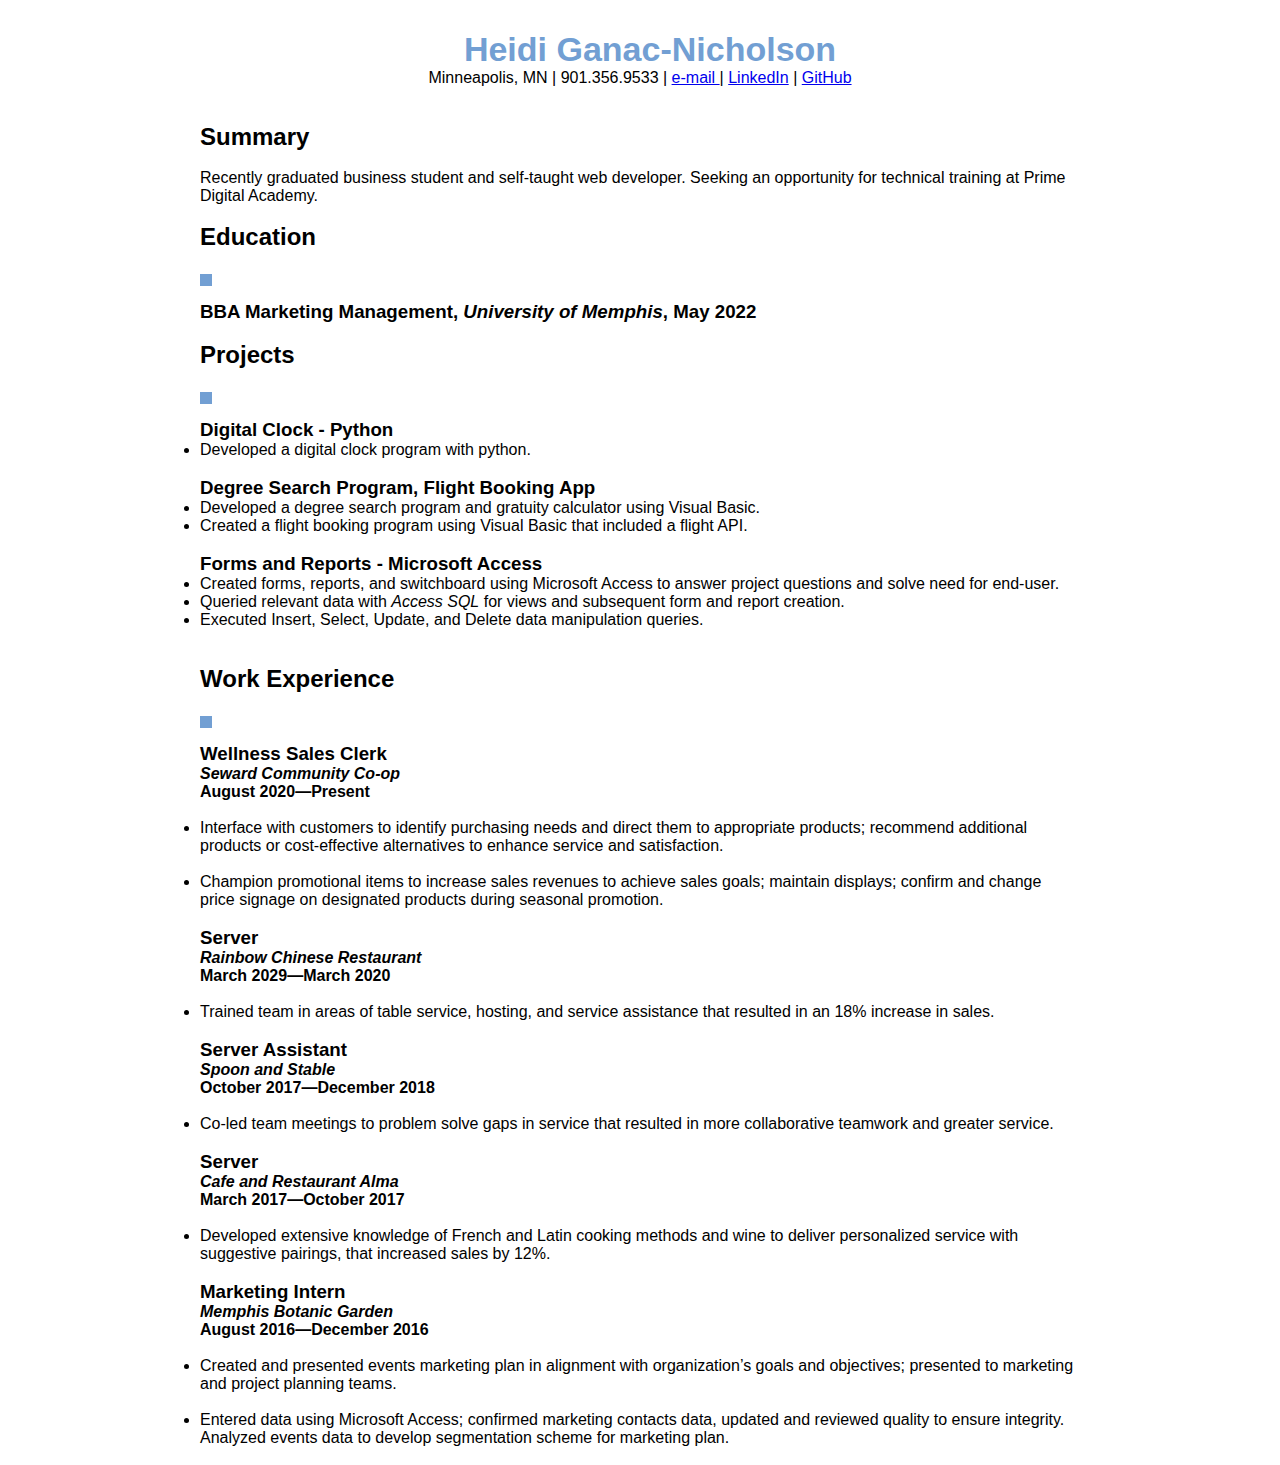
<file: index.html>
<!DOCTYPE html/>
<html lang="en">
<head>    
    <meta charset="UTP-8">
    <meta name="viewport" content="width=device-width, intial-scale=1.0">
    <meta http-equiv="X-UA-Compatible" content="ie=edge">

    <title>Heidi's Resume</title>
    <link rel="stylesheet" href="style.css" />
</head>
<body>
<!------------>
<!--summary-->
<!------------>  

<section id="header"></section>
    <div class="container">
        <div class="header-text">
            <h1>Heidi Ganac-Nicholson</h1> 
            <p><center>Minneapolis, MN | 901.356.9533 | <a href=mailto:heidiganacnicholson@gmail.com? subject= "Upcoming cohort at Prime"> e-mail </a> | <a href="https://www.linkedin.com/in/heidign">LinkedIn</a> | <a href="https://github.com/heidicodes">GitHub</a></center></p> 
    <br>
    <br>
            <h2>Summary</h2> 
        <br>       
            <p>Recently graduated business student and self-taught web developer. Seeking an opportunity for technical training at Prime Digital Academy.
            </p>
<!------------>
<!--education-->
<!------------>
<br>
<section>

    </div>
    <div class="about-right-col">
        <div class="about-text">
            <h2>Education</h2>
            <div class="line">
                <span class="line-1"></span><br>
            </div>
            <span class="square"></span>
            <h3>BBA Marketing Management, <i>University of Memphis</i>, <b>May 2022</b></h3>  
            <br>
        </div>
    </div>
</section>      
<!------------>
<!--projects-->
<!------------>
<div>
    <h2>Projects</h2>
    <div class="line">
        <span class="line-1"></span><br>
        </div>
    <span class="square"></span>
    <h3>Digital Clock - Python</h3>
    <ul>
        <li>Developed a digital clock program with python.</li> 
    </ul>
<br> 
    <h3>Degree Search Program, Flight Booking App</h3>
    <ul>
        <li>Developed a degree search program and gratuity calculator using Visual Basic.</li>
        <li>Created a flight booking program using Visual Basic that included a flight API. </li>
    </ul>
<br>
    <h3>Forms and Reports - Microsoft Access</h3>
    <ul>
        <li>Created forms, reports, and switchboard using Microsoft Access to answer project questions and solve need for end-user.</li>
        <li>Queried relevant data with <i>Access SQL</i> for views and subsequent form and report creation.</li>
        <li>Executed Insert, Select, Update, and Delete data manipulation queries.</li>
    </ul>
</div>
<br>
<!------------>
<!--work-->
<!------------>
<br>
<div>
    <h2>Work Experience</h2>
        <div class="line">
            <span class="line-1"></span><br>
        </div>
    <span class="square"></span>
<h3>Wellness Sales Clerk</h3> <!--company-->
    <h4><i>Seward Community Co-op</i></h4> <!--job-title-->
    <h4>August 2020&mdash;Present</h4>
<br> 
    <ul>
        <li> Interface with customers to identify purchasing needs and direct them to appropriate products; recommend additional products or cost-effective alternatives to enhance service and satisfaction. </li>
        <br>
        <li> Champion promotional items to increase sales revenues to achieve sales goals; maintain displays; confirm and change price signage on designated products during seasonal promotion. </li>
    </ul>
 <br>
    <h3>Server</h3> <!--company-->
    <h4><i>Rainbow Chinese Restaurant</i></h4> <!--job-title-->
    <h4>March 2029&mdash;March 2020</h4>
<br>
       <ul>
            <li> Trained team in areas of table service, hosting, and service assistance that resulted in an 18% increase in sales. </li>
        </ul>
<br>
 <h3>Server Assistant</h3> <!--company-->
    <h4><i>Spoon and Stable</i></h4> <!--job-title-->
    <h4>October 2017&mdash;December 2018</h4>
<br>
    <ul>
        <li>Co-led team meetings to problem solve gaps in service that resulted in more collaborative teamwork and greater service.</li>
    </ul>
 <br>
 <h3>Server</h3>
    <h4><i>Cafe and Restaurant Alma</i></h4>
    <h4>March 2017&mdash;October 2017</h4>
<br>
  <ul>
        <li>Developed extensive knowledge of French and Latin cooking methods and wine to deliver personalized service with suggestive pairings, that increased sales by 12%.</li>
  </ul>  
 <br> 
 <h3>Marketing Intern</h3> <!--company-->
 <h4><i>Memphis Botanic Garden</i></h4> <!--job-title-->
 <h4>August 2016&mdash;December 2016</h4>
<br>
 <ul>
     <li>Created and presented events marketing plan in alignment with organization&rsquo;s goals and objectives; presented to marketing and project planning teams. </li>
     <br>
     <li>Entered data using Microsoft Access; confirmed marketing contacts data, updated and reviewed quality to ensure integrity. Analyzed events data to develop segmentation scheme for marketing plan.</li>
     
 </ul>
<br>
  
</div>
  </body>
  </html>
</file>
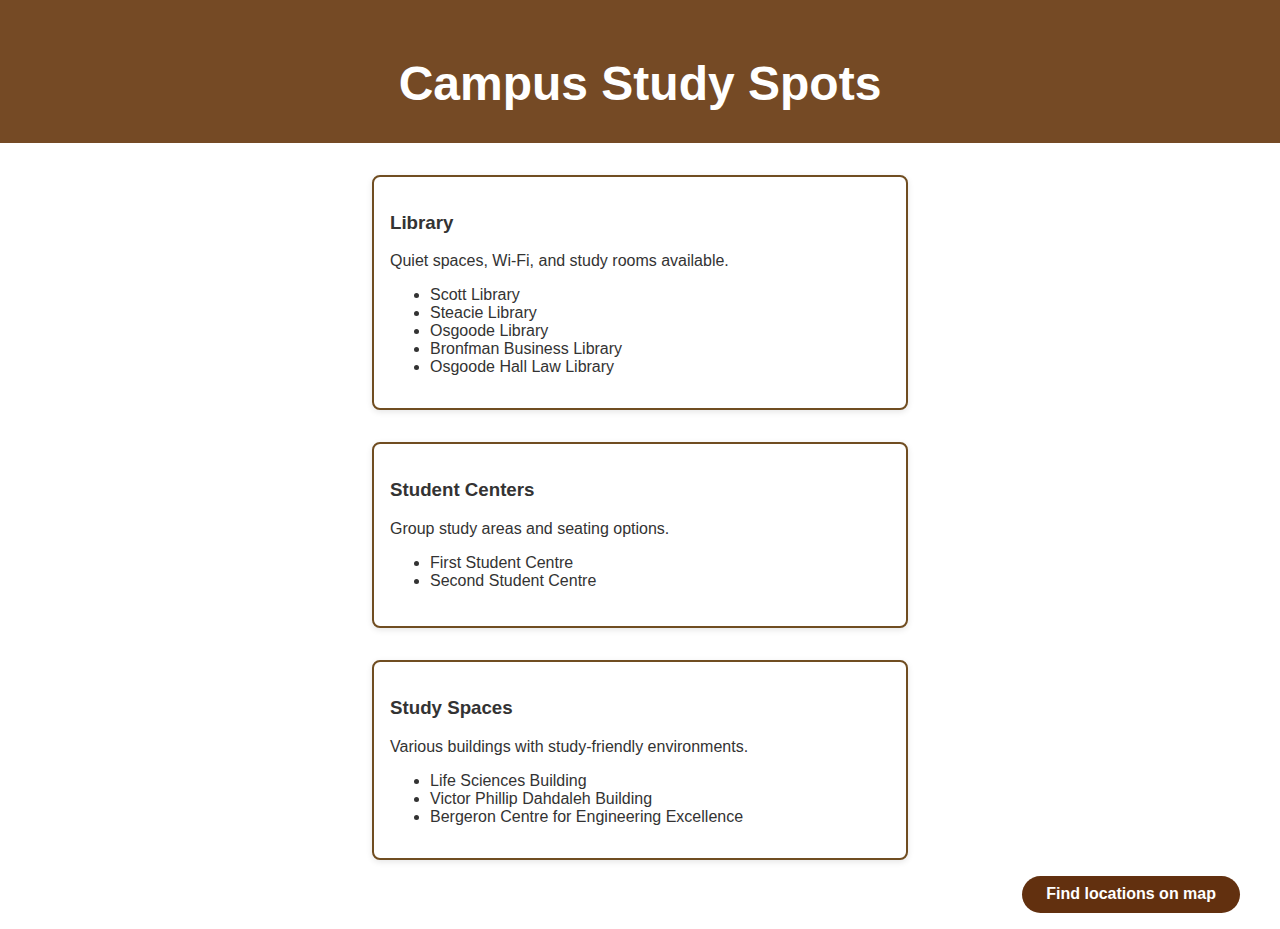
<file: studyspots.html>
<!DOCTYPE html>
<html lang="en">
  <head>
    <meta charset="UTF-8">
    <meta name="viewport" content="width=device-width, initial-scale=1.0">
    <title>Campus Study Spots</title>
    <!-- Link to external CSS -->
    <link rel="stylesheet" href="studystyle.css">
  </head>

  <body>
    <header>
      <h2>Campus Study Spots</h2>
    </header>

    <main>
        <div class = "cards-wrapper">
          <div id = "library-container" class="cards-container"></div>

          <div id = "student-centers-container" class="cards-container"></div>

          <div id = "study-spaces-container" class="cards-container"></div>
        </div>

        <div class="button-wrapper">
          <a class="map-btn" href= "https://map.concept3d.com/?id=1200#!ce/34557?s/"" target="_blank">
            Find locations on map
          </a>
        </div>
    </main>
    
    
    <script src = "script1.js"></script>
  </body>
</html>
</file>
<file: style.css>
* {
    margin: 0;
    padding: 0;
    font-family: "Poppins", sans-serif;
  }
  .container {
    margin-right: 200px;
    margin-left: 200px;
  }

  h1 {
    font-size: 34px;
    font-style: bold;
    text-align: center;
    color: #729fd3;
    margin-top: 30px;
    margin-left: 20px;
  }
  .square {
    height: 12px;
    width: 12px;
    display: inline-block;
    background: #729fd3;
    margin: 15px 0;
  }
}
.line-1 {
  width: 800px;
  height: px;
  background: #729fd3;
  display: inline-block;
}
.line {
  line-height: 8px;
}
</file>
<file: studystyle.css>
body {
  font-family: Arial, sans-serif;
  margin: 0;
  padding: 0;
  background-image: url("https://live.staticflickr.com/65535/25712006794_b31974ba83_b.jpg");
  background-size: cover;        
  background-position: center;   
  background-repeat: no-repeat;
  background-attachment: fixed;
  color: #333;
}

header {
  background: #754a25; 
  color: white;
  padding: 1rem 0;
  font-size: 2rem;
  font-weight: bold;
  font-family:'Lucida Sans', 'Lucida Sans Regular', 'Lucida Grande', 'Lucida Sans Unicode', Geneva, Verdana, sans-serif
}

main {
  max-width: 1200px;
  margin: 1rem auto;
  padding: 0 1rem;
}

h2 {
  color: white;
  margin-bottom: 1rem;
  text-align: center;
}

.cards-container {
  display: flex;           
  gap: 1rem;               
  margin-top: 2rem;
  flex-wrap: wrap;   
  justify-content: center;      
}

.card {
  background: white;
  border: 2px solid #704d21; 
  border-radius: 8px;
  padding: 1rem;
  width: 500px;            
  min-height: 150px;
  box-shadow: 0 2px 6px rgba(0,0,0,0.1);
  transition: transform 0.2s;
}

.card:hover {
  transform: scale(1.02);
}

.button-wrapper {
  display: flex;
  justify-content: flex-end;   
  margin-top: 1rem;
}

.map-btn {
  display: inline-block;
  padding: 0.6rem 1.5rem;
  background: #62300f;
  color: white;
  text-decoration: none;
  border-radius: 25px;
  font-weight: 600;
  font-size: 1rem;
  transition: background 0.2s ease, transform 0.2s ease;
}

.map-btn:hover {
  background: #ff4f3f;
  transform: scale(1.05);
}
</file>
